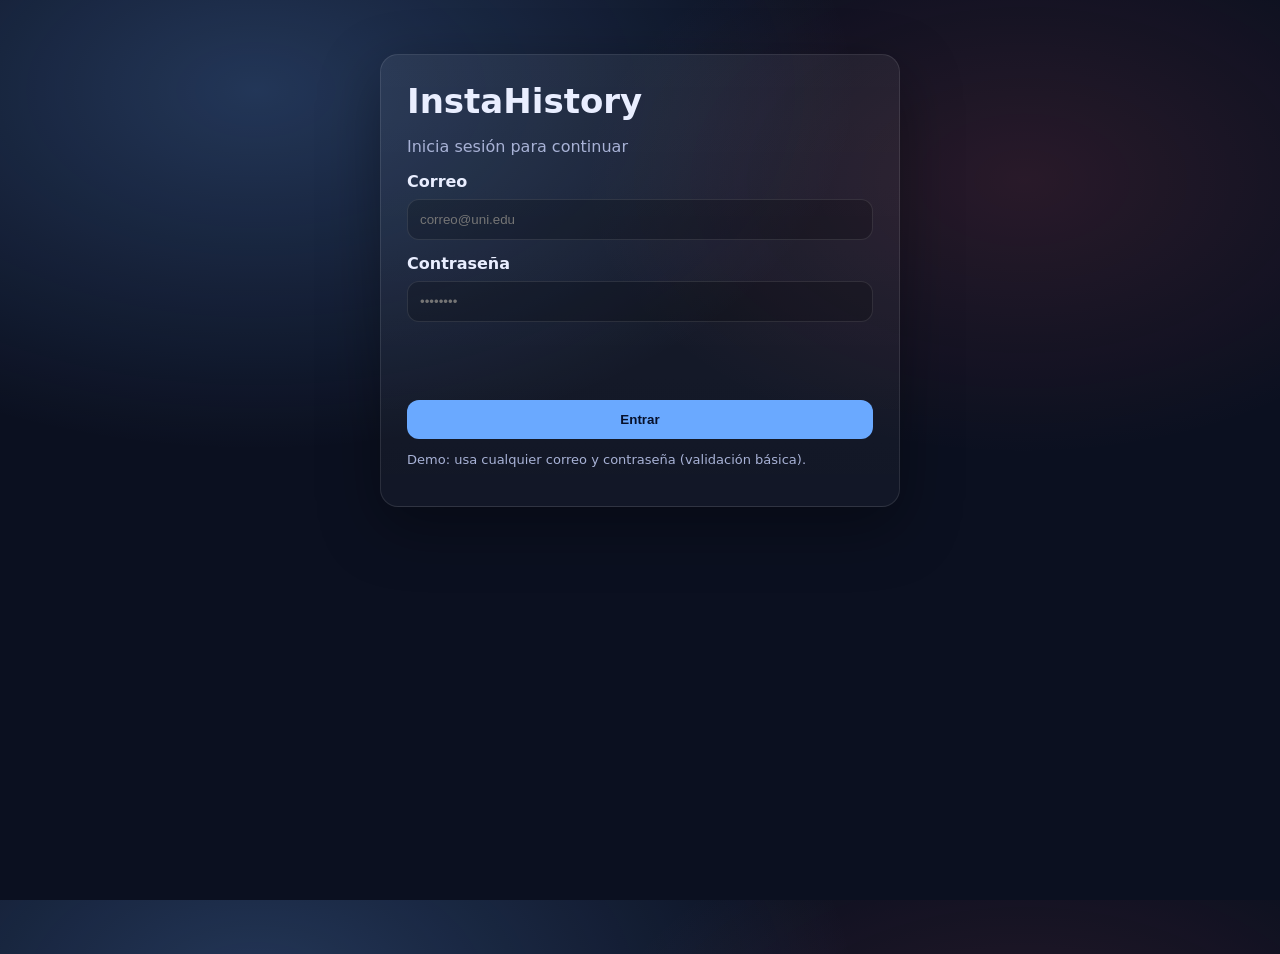
<file: index.html>
<!doctype html>
<html lang="es">
<head>
  <meta charset="utf-8" />
  <meta name="viewport" content="width=device-width,initial-scale=1" />
  <title>InstaHistory — Login</title>
  <link rel="stylesheet" href="css/styles.css" />
</head>
<body class="bg">
  <main class="card">
    <h1>InstaHistory</h1>
    <p class="muted">Inicia sesión para continuar</p>

    <form id="loginForm" class="form">
      <label>
        Correo
        <input id="email" type="email" placeholder="correo@uni.edu" required />
      </label>

      <label>
        Contraseña
        <input id="password" type="password" placeholder="••••••••" required />
      </label>

      <p id="error" class="error" aria-live="polite"></p>

      <button class="btn" type="submit">Entrar</button>
    </form>

    <p class="muted small">
      Demo: usa cualquier correo y contraseña (validación básica).
    </p>
  </main>

  <script src="js/auth.js"></script>
</body>
</html>
</file>
<file: css/styles.css>
:root{
  --bg:#0b1020;
  --card:#111a33;
  --text:#e9eeff;
  --muted:#a8b2d6;
  --accent:#6aa9ff;
  --danger:#ff5f6d;
  --border: rgba(255,255,255,.10);
  --shadow: 0 20px 60px rgba(0,0,0,.35);
  --radius: 18px;
}

*{box-sizing:border-box}
html,body{height:100%}
body{
  margin:0;
  font-family: system-ui, -apple-system, Segoe UI, Roboto, Arial;
  color:var(--text);
}
.bg{
  background: radial-gradient(1000px 600px at 20% 10%, rgba(106,169,255,.25), transparent 60%),
              radial-gradient(800px 500px at 80% 20%, rgba(255,95,109,.12), transparent 55%),
              var(--bg);
}

.card{
  width:min(520px, 92vw);
  margin:6vh auto;
  background: linear-gradient(180deg, rgba(255,255,255,.06), rgba(255,255,255,.03));
  border:1px solid var(--border);
  border-radius:var(--radius);
  padding:26px;
  box-shadow:var(--shadow);
}
.card.wide{width:min(820px, 92vw);}

h1{margin:0 0 8px; font-size:34px}
.h2{margin:0 0 10px; font-size:22px}
.muted{color:var(--muted)}
.small{font-size:13px}

.form{display:grid; gap:14px; margin-top:14px}
label{display:grid; gap:8px; font-weight:600}
input{
  width:100%;
  padding:12px 12px;
  border-radius:12px;
  border:1px solid var(--border);
  background: rgba(0,0,0,.20);
  color:var(--text);
  outline:none;
}
input:focus{border-color: rgba(106,169,255,.55)}
.error{color: #ffd3d8; min-height:18px}

.btn{
  border:0;
  padding:12px 14px;
  border-radius:12px;
  background: var(--accent);
  color:#06102a;
  font-weight:800;
  cursor:pointer;
}
.btn.secondary{
  background: rgba(255,255,255,.12);
  color: var(--text);
  border:1px solid var(--border);
}
.btn.danger{
  background: rgba(255,95,109,.20);
  color: var(--text);
  border:1px solid rgba(255,95,109,.45);
}
.btn:active{transform: translateY(1px)}

.topbar{
  display:flex;
  align-items:center;
  justify-content:space-between;
  padding:14px 16px;
  border-bottom: 1px solid var(--border);
  background: rgba(0,0,0,.18);
  position: sticky;
  top:0;
  backdrop-filter: blur(10px);
}
.brand{display:flex; align-items:center; gap:10px}
.dot{width:10px; height:10px; border-radius:999px; background: var(--accent)}
.actions{display:flex; gap:10px; align-items:center}
.actions a{ text-decoration:none }

.stage{
  display:grid;
  grid-template-columns: 360px 1fr;
  gap:16px;
  padding:16px;
}
@media (max-width: 920px){
  .stage{grid-template-columns: 1fr}
}

.hud{
  background: rgba(255,255,255,.04);
  border:1px solid var(--border);
  border-radius:var(--radius);
  padding:16px;
}
.row{display:flex; gap:10px; align-items:center; flex-wrap:wrap}
.inline{gap:6px}
.inline input{margin-top:6px}

.canvasWrap {
  position: relative;
  min-height: 520px;
}

#threeCanvas {
  width: 100%;
  height: 100%;
  display: block;
}
.badge{
  position:absolute;
  right:12px; top:12px;
  padding:8px 10px;
  border-radius:999px;
  background: rgba(0,0,0,.35);
  border:1px solid var(--border);
  color: var(--muted);
  font-size:12px;
}

.qrBox{
  margin-top:18px;
  display:grid;
  justify-items:center;
  gap:10px;
  padding:18px;
  border-radius: var(--radius);
  border:1px solid var(--border);
  background: rgba(255,255,255,.04);
}
.link{color: var(--accent)}
#qrCanvas{
  background: #ffffff;
  border-radius: 12px;
  padding: 10px;
  border: 1px solid rgba(255,255,255,.12);
}

.qrImage{
  width: 260px;
  height: 260px;
  object-fit: contain;
  background: #fff;
  border-radius: 14px;
  padding: 12px;
  display: block;
}

.stage {
  display: grid;
  grid-template-columns: 390px 1fr;
  gap: 18px;
  padding: 20px;
}

.hud,
.canvasWrap {
  border-radius: 24px;
  border: 1px solid rgba(255, 255, 255, 0.08);
  background: rgba(30, 43, 74, 0.55);
  backdrop-filter: blur(10px);
}

.hud {
  padding: 18px;
}

.canvasWrap {
  position: relative;
  min-height: 620px;
  overflow: hidden;
}

#threeCanvas {
  width: 100%;
  height: 100%;
  display: block;
}

.stack {
  display: grid;
  gap: 8px;
  margin-top: 16px;
}

.row.wrap {
  display: flex;
  flex-wrap: wrap;
  gap: 10px;
  margin-top: 16px;
}

.label {
  font-weight: 600;
}

.badge {
  position: absolute;
  top: 16px;
  right: 16px;
  padding: 10px 14px;
  border-radius: 999px;
  background: rgba(10, 10, 20, 0.55);
  border: 1px solid rgba(255, 255, 255, 0.08);
}

.modelsList {
  display: grid;
  gap: 10px;
  max-height: 280px;
  overflow-y: auto;
  padding-right: 4px;
}

.modelItem {
  width: 100%;
  text-align: left;
  padding: 12px 14px;
  border-radius: 14px;
  border: 1px solid rgba(255, 255, 255, 0.08);
  background: rgba(255, 255, 255, 0.05);
  color: white;
  cursor: pointer;
}

.modelItem:hover {
  background: rgba(255, 255, 255, 0.1);
}

.modelItem.active {
  border-color: rgba(192, 84, 255, 0.8);
  box-shadow: 0 0 0 1px rgba(192, 84, 255, 0.35) inset;
  background: rgba(192, 84, 255, 0.12);
}

@media (max-width: 980px) {
  .stage {
    grid-template-columns: 1fr;
  }

  .canvasWrap {
    min-height: 460px;
  }
}
</file>
